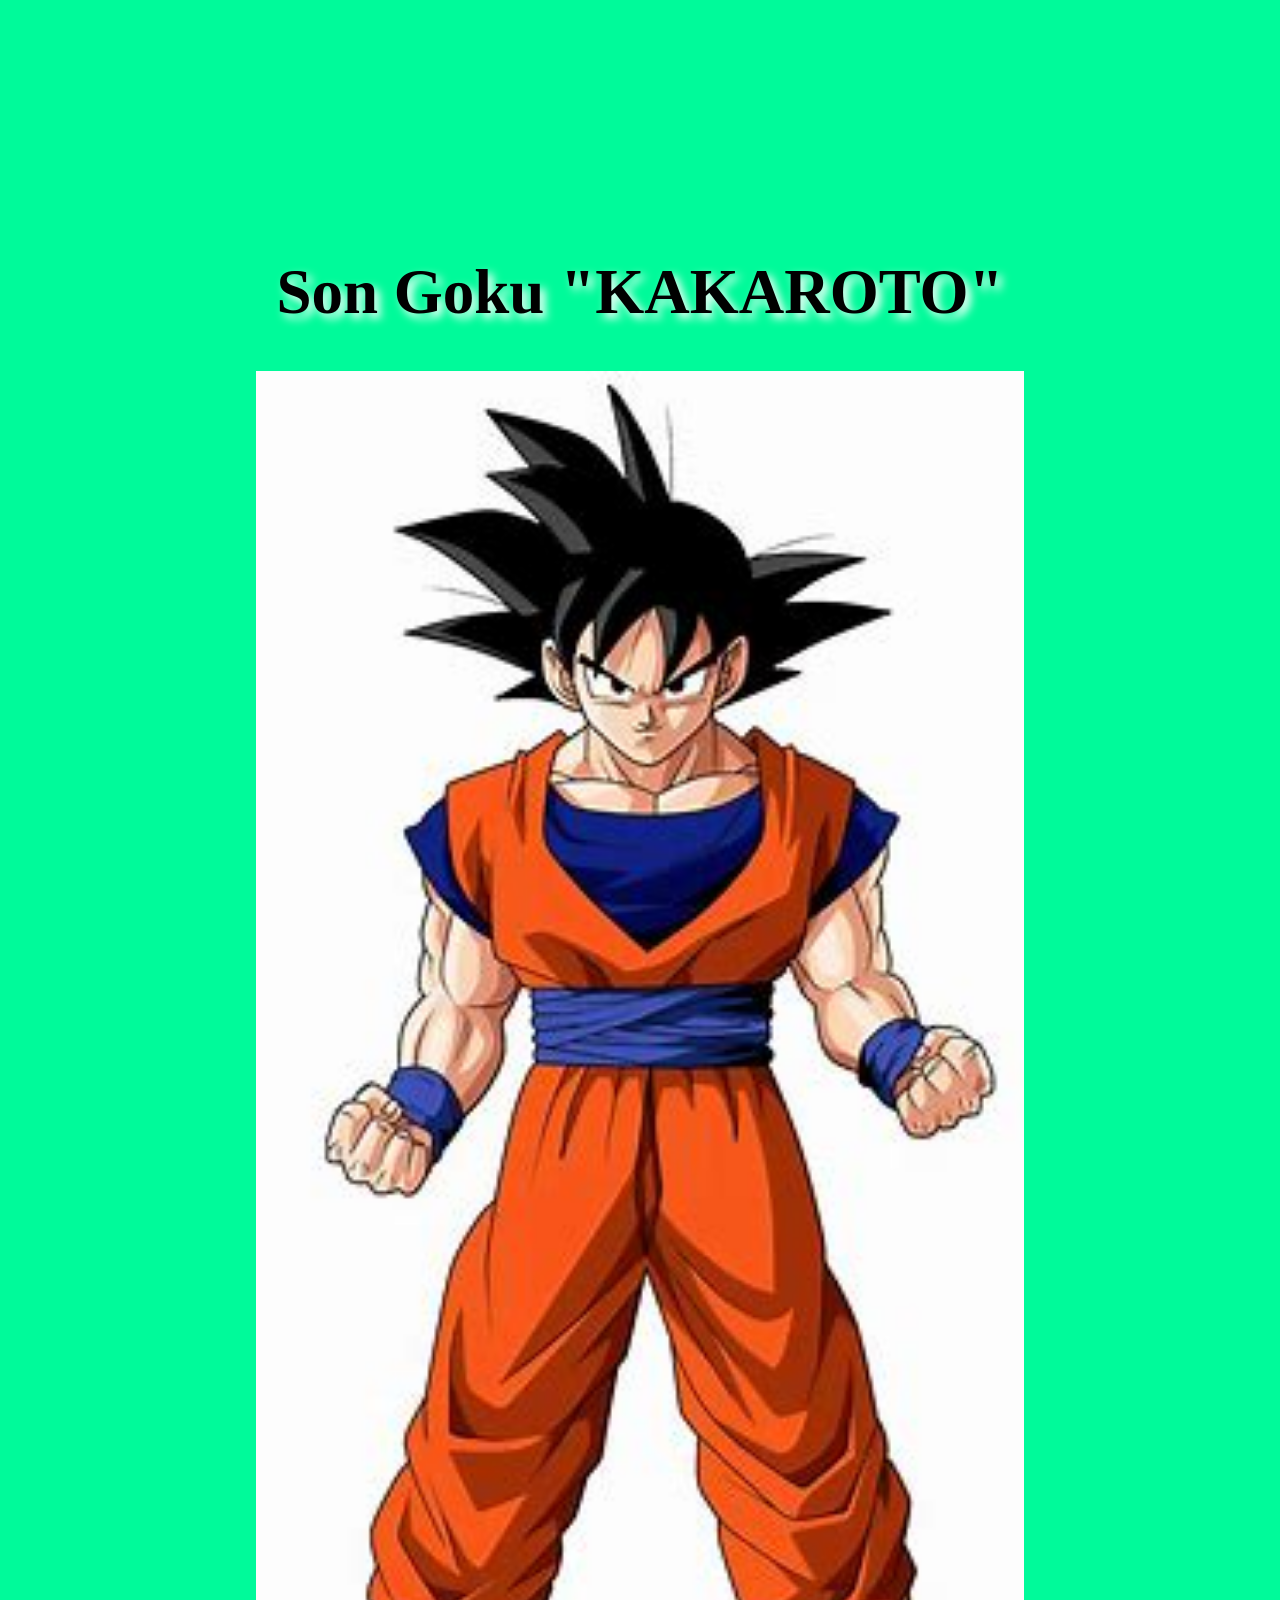
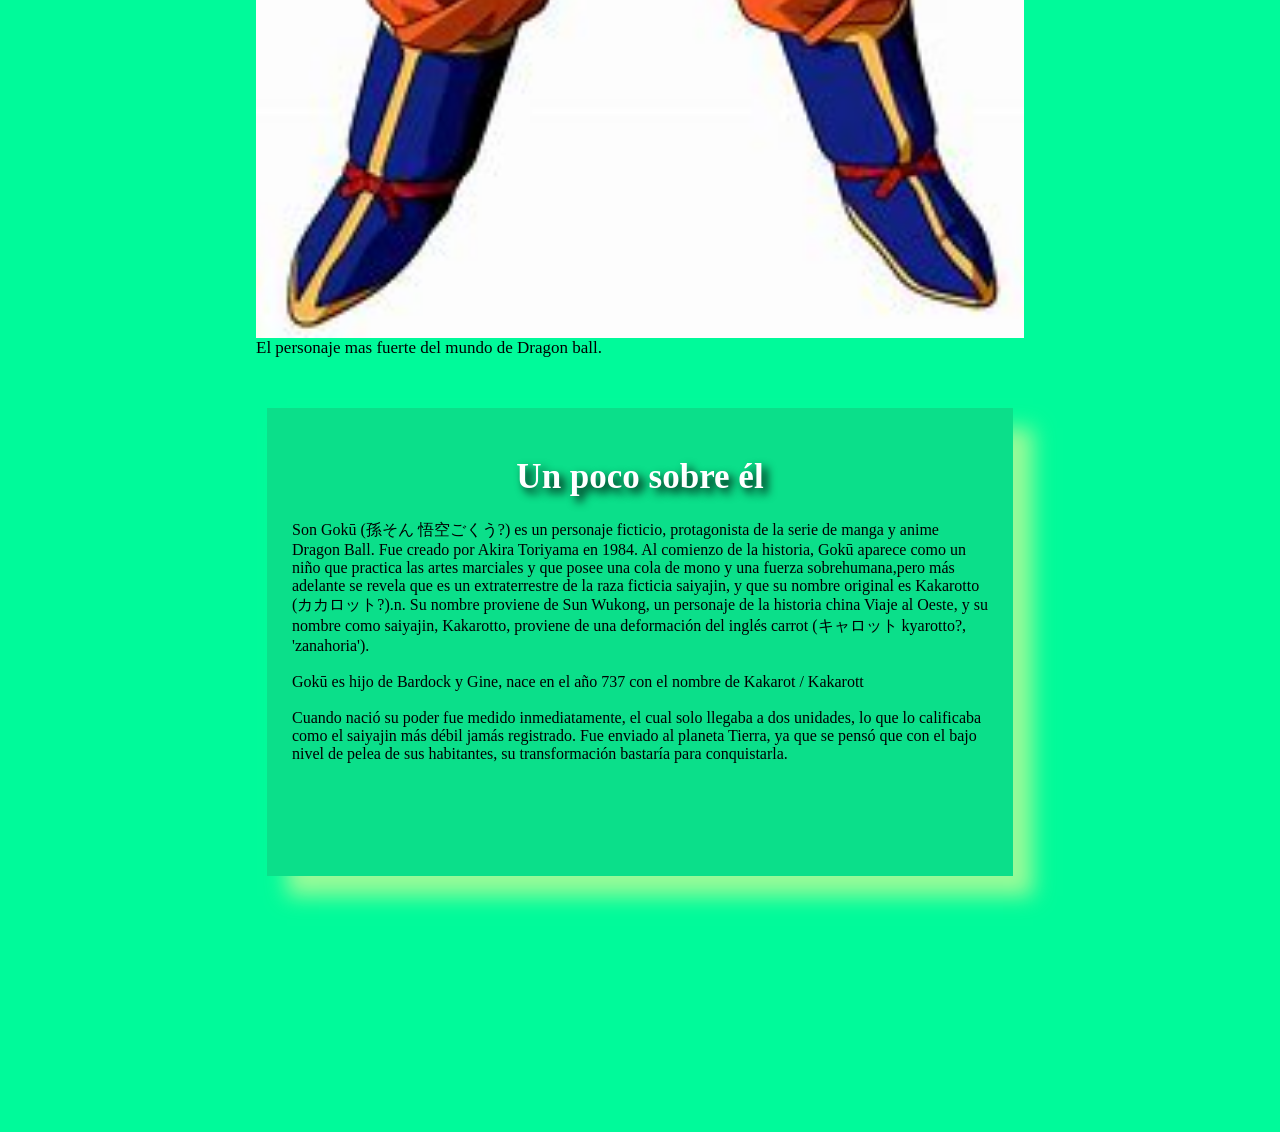
<file: Tarea libre 1 historia/index.html>
<!DOCTYPE html>
<html lang="en">
<head>
    <meta charset="UTF-8">
    <meta http-equiv="X-UA-Compatible" content="IE=edge">
    <meta name="viewport" content="width=device-width, initial-scale=1.0">
    <title>GOKU</title>
    <link rel="stylesheet" href="stilo.css">
</head>
<body>
    <main id="main">
        <h1 id="title">
            Son Goku "KAKAROTO"
        </h1> 
        <div id="img">
            <img src="img.jfif" id="image">
            <small id="caption">
                El personaje mas fuerte del mundo de Dragon ball.
            </small>
        </div>
 
        <div id="tribute-data">
 
            <h1 class="title-APJ">
                Un poco sobre él
            </h1>
<p>
    Son Gokū (孫そん 悟空ごくう?) es un personaje ficticio, protagonista de la serie de manga y anime Dragon Ball. Fue creado por Akira Toriyama en 1984. Al comienzo de la historia, Gokū aparece como un niño que practica las artes marciales y que posee una cola de mono y una fuerza sobrehumana,pero más adelante se revela que es un extraterrestre de la raza ficticia saiyajin, y que su nombre original es Kakarotto (カカロット?).n.​ Su nombre proviene de Sun Wukong, un personaje de la historia china Viaje al Oeste,​ y su nombre como saiyajin, Kakarotto, proviene de una deformación del inglés carrot (キャロット kyarotto?, 'zanahoria').<br><br>
    Gokū es hijo de Bardock y Gine, nace en el año 737 con el nombre de Kakarot / Kakarott<br><br>
    Cuando nació su poder fue medido inmediatamente, el cual solo llegaba a dos unidades, lo que lo calificaba como el saiyajin más débil jamás registrado. Fue enviado al planeta Tierra, ya que se pensó que con el bajo nivel de pelea de sus habitantes, su transformación bastaría para conquistarla.
                <br><br> 
                <br><br><br>
            </p>
 
 
        </div>
    </main>
</body>
</html>
</file>
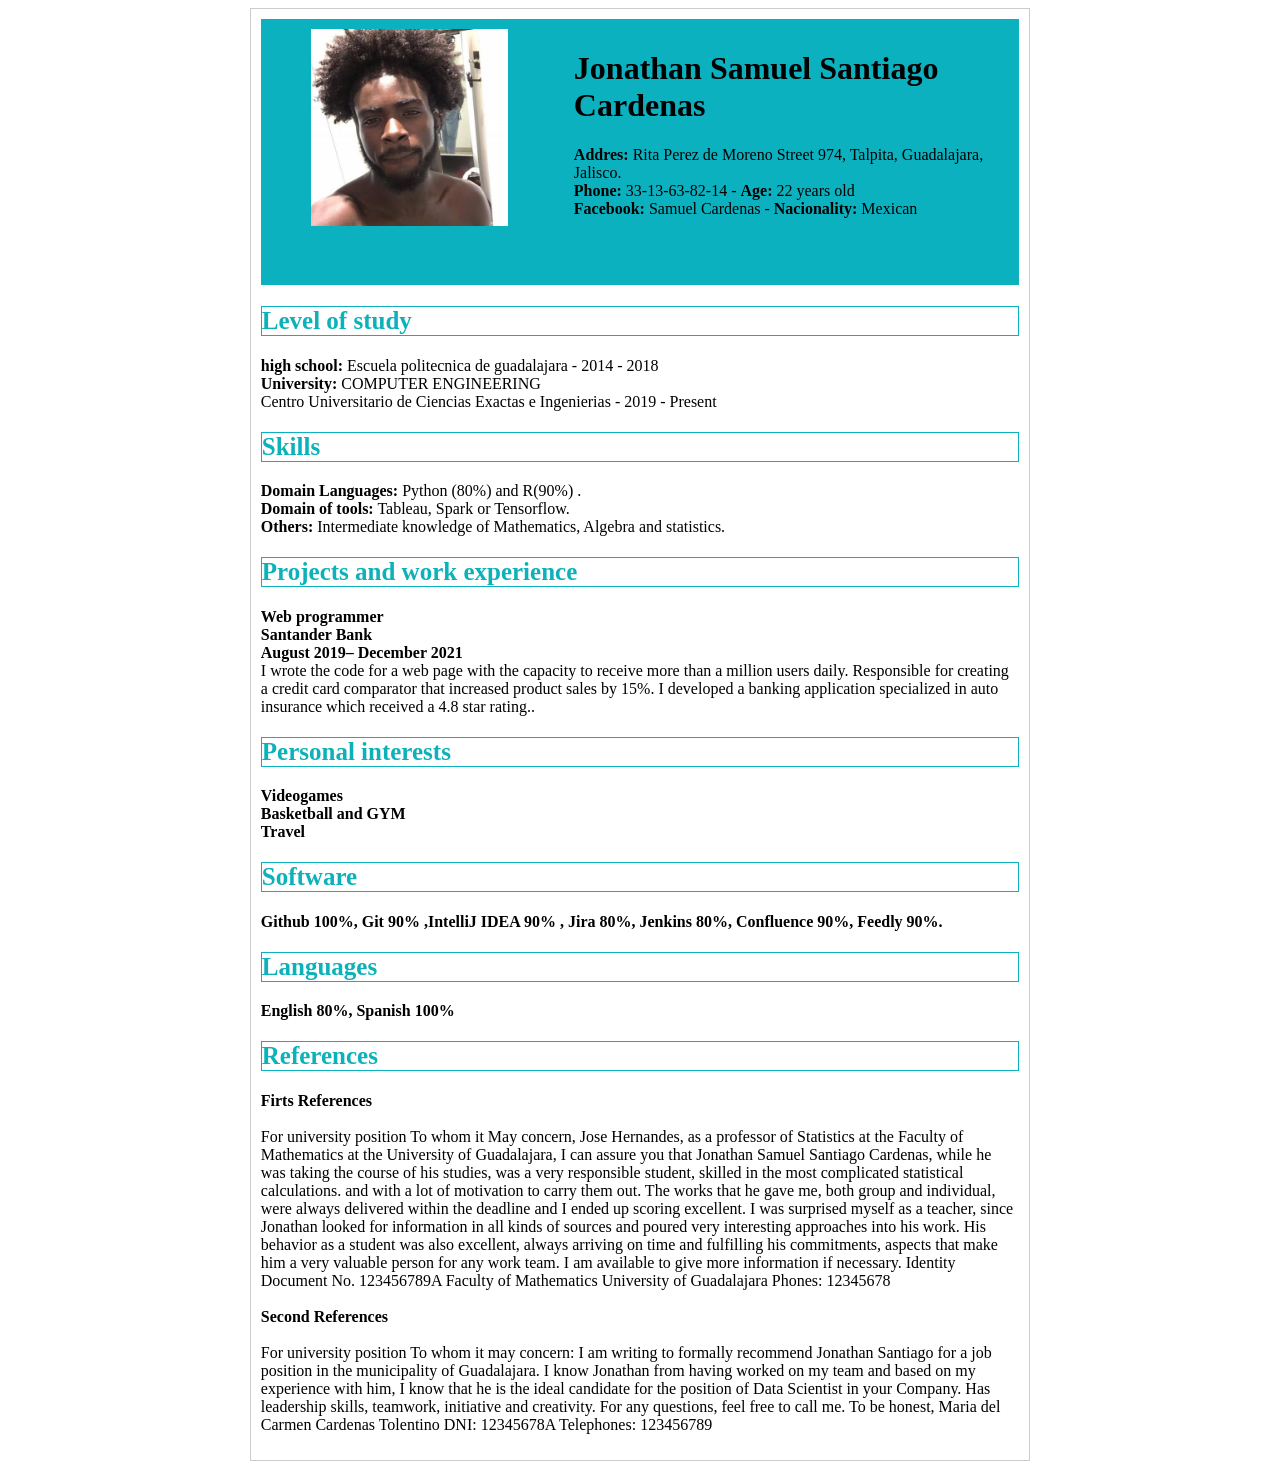
<file: Act1/curriculum.html>
<!DOCTYPE html>
<html lang="es">
<head>
    <meta charset="UTF-8">
    <meta http-equiv="X-UA-Compatible" content="IE=edge">
    <meta name="viewport" content="width=device-width, initial-scale=1.0">
    <title>My CV</title>
    <link rel="stylesheet" href="css/estilos.css">
</head>
<body>
   <div class="contenedor">
       <div class="principal">
           <div class="header">
               <div>
                  <img src="img/foto.jpg">
               </div>
               <div class="name">
                   <h1>Jonathan Samuel Santiago Cardenas</h1>
                   <p><b>Addres:</b> Rita Perez de Moreno Street 974, Talpita, Guadalajara, Jalisco.
                    <br>
                    <b>Phone:</b> 33-13-63-82-14 - <b>Age:</b> 22 years old
                    <br>
                    <b>Facebook:</b> Samuel Cardenas - <b>Nacionality:</b> Mexican
                    </p>     
               </div>
           </div>
       </div>  
       <div class="body">
           <h2 class="title">Level of study </h2>
           <p><b>high school:</b> Escuela politecnica de guadalajara - 2014 - 2018
            <br>
            <b>University:</b> COMPUTER ENGINEERING
            <br>Centro Universitario de Ciencias Exactas e Ingenierias - 2019 - Present
        </p>
       </div>

       <div class="body">
        <h2 class="title">Skills </h2>
        <p><b>Domain Languages:</b> Python (80%) and R(90%) .
         <br>
         <b>Domain of tools:</b> Tableau, Spark or Tensorflow.
         <br>
         <b>Others:</b> Intermediate knowledge of Mathematics, Algebra and statistics.
        </p>
     </div>

     <div class="body">
        <h2 class="title">Projects and work experience </h2>
        <p><b>Web programmer</b>
         <br>
         <b>Santander Bank</b>
         <br>
         <b>August 2019– December 2021</b>
         <br>
            I wrote the code for a web page with the capacity to receive more than a million users daily.
         Responsible for creating a credit card comparator that increased product sales by 15%.
         I developed a banking application specialized in auto insurance which received a 4.8 star rating..
        </p>
     </div>

     <div class="body">
        <h2 class="title">Personal interests</h2>
        <p><b> Videogames</b>
         <br>
         <b>Basketball and GYM</b>
         <br>
         <b>Travel</b>
         
        </p>
     </div>

     <div class="body">
        <h2 class="title">Software</h2>
        <p><b> Github 100%, Git 90% ,IntelliJ IDEA 90% , Jira 80%, Jenkins 80%, Confluence 90%, Feedly 90%.</b>
        </p>
     </div>

     <div class="body">
        <h2 class="title">Languages</h2>
        <p><b> English 80%, Spanish 100%</b>
        </p>
     </div>

     <div class="body">
        <h2 class="title herencia">References</h2>
        <p><b> Firts References</b><br><br>For university position
            To whom it May concern,
            
            Jose Hernandes, as a professor of Statistics at the Faculty of Mathematics at the University of Guadalajara, I can assure you that Jonathan Samuel Santiago Cardenas, while he was taking the course of his studies, was a very responsible student, skilled in the most complicated statistical calculations. and with a lot of motivation to carry them out.
            
            The works that he gave me, both group and individual, were always delivered within the deadline and I ended up scoring excellent. I was surprised myself as a teacher, since Jonathan looked for information in all kinds of sources and poured very interesting approaches into his work.
            
            His behavior as a student was also excellent, always arriving on time and fulfilling his commitments, aspects that make him a very valuable person for any work team.
            
            I am available to give more information if necessary.
            
            Identity Document No. 123456789A
            
            Faculty of Mathematics
            
            University of Guadalajara
            
            Phones: 12345678
            <br><br>
            <b> Second References</b><br><br>For university position
            To whom it may concern:

            I am writing to formally recommend Jonathan Santiago for a job position in the municipality of Guadalajara.

            I know Jonathan from having worked on my team and based on my experience with him, I know that he is the ideal candidate for the position of Data Scientist in your Company. Has leadership skills, teamwork, initiative and creativity.

            For any questions, feel free to call me.

            To be honest,

            Maria del Carmen Cardenas Tolentino

            DNI: 12345678A

            Telephones: 123456789
        </p>
     </div>

   </div> 

</body>
</html>
</file>
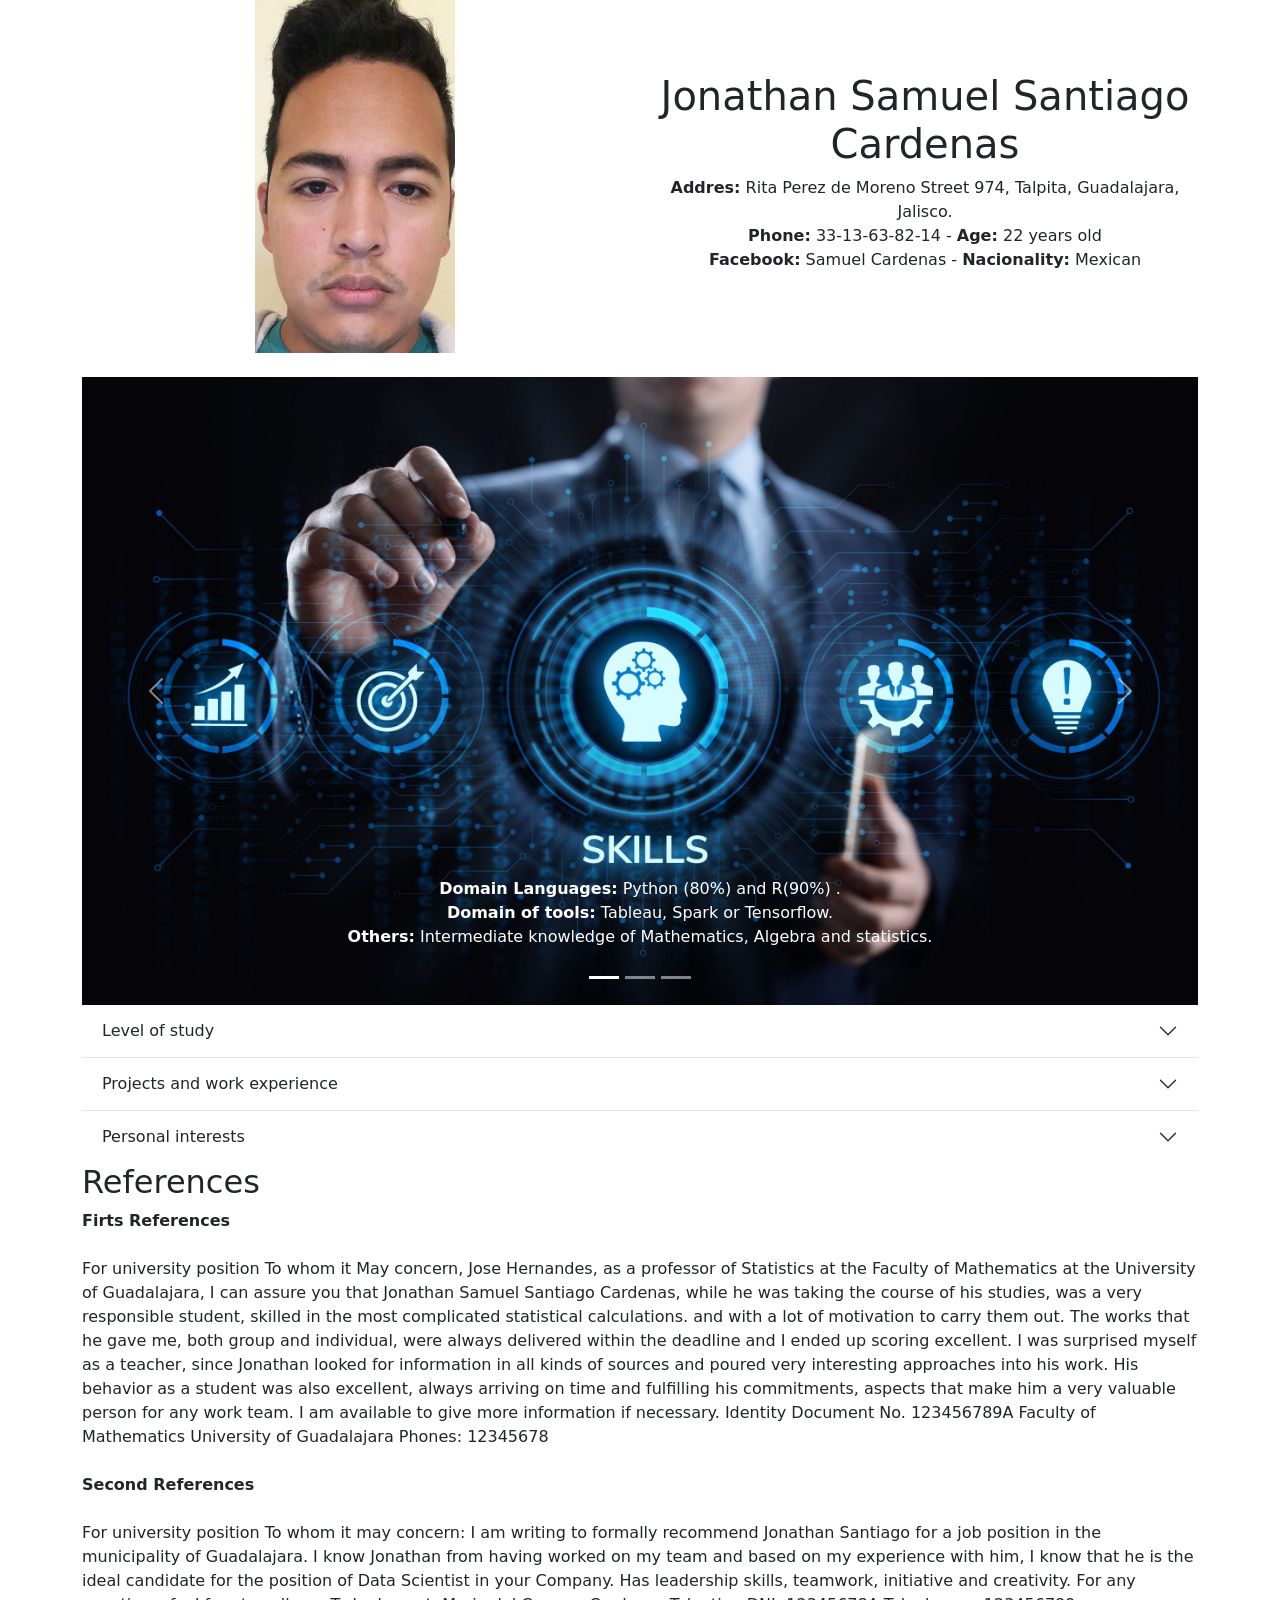
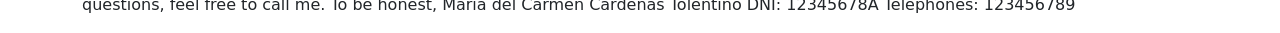
<file: Act2/curriculum.html>
<!doctype html>
<html lang="en">
  <head>
    <!-- Required meta tags -->
    <meta charset="utf-8">
    <meta name="viewport" content="width=device-width, initial-scale=1">

    <!-- Bootstrap CSS -->
    <link href="https://cdn.jsdelivr.net/npm/bootstrap@5.1.3/dist/css/bootstrap.min.css" rel="stylesheet" integrity="sha384-1BmE4kWBq78iYhFldvKuhfTAU6auU8tT94WrHftjDbrCEXSU1oBoqyl2QvZ6jIW3" crossorigin="anonymous">
    <title>My CV</title>
  </head>
  <body style="background-color: white">
    <div class="container">
      <div class="row align-items-start">
        <div class="col">
          <div align="center"><img src="img/foto.jpeg" width="200" height="200"  class="img-fluid" alt="..."><br><br></div>
        </div>
        <div class="col">
          <div align="center">
            <br><br><br>
          <h1>Jonathan Samuel Santiago Cardenas</h1>
                <p>
                  <b>Addres:</b> Rita Perez de Moreno Street 974, Talpita, Guadalajara, Jalisco.
                   <br>
                   <b>Phone:</b> 33-13-63-82-14 - <b>Age:</b> 22 years old
                   <br>
                   <b>Facebook:</b> Samuel Cardenas - <b>Nacionality:</b> Mexican
                   </p> 
                   </div> 
             </div>
             
                   <div id="carouselExampleCaptions" class="carousel slide" data-bs-ride="carousel">
                    <div class="carousel-indicators">
                      <button type="button" data-bs-target="#carouselExampleCaptions" data-bs-slide-to="0" class="active" aria-current="true" aria-label="Slide 1"></button>
                      <button type="button" data-bs-target="#carouselExampleCaptions" data-bs-slide-to="1" aria-label="Slide 2"></button>
                      <button type="button" data-bs-target="#carouselExampleCaptions" data-bs-slide-to="2" aria-label="Slide 3"></button>
                    </div>
                    <div class="carousel-inner">
                      <div class="carousel-item active">
                        <img src="img/skills.jpeg" class="d-block w-100" alt="...">
                        <div class="carousel-caption d-none d-md-block">
                          <p><b>Domain Languages:</b> Python (80%) and R(90%) .
                            <br>
                            <b>Domain of tools:</b> Tableau, Spark or Tensorflow.
                            <br>
                            <b>Others:</b> Intermediate knowledge of Mathematics, Algebra and statistics.
                           </p>
                        </div>
                      </div>
                      <div class="carousel-item">
                        <img src="img/software.jpg" class="d-block w-100" alt="...">
                        <div class="carousel-caption d-none d-md-block">
                          
                          <p><h3> Github 100%, Git 90% ,IntelliJ IDEA 90% , Jira 80%, Jenkins 80%, Confluence 90%, Feedly 90%.</h3>
                          </p>
                        </div>
                      </div>
                      <div class="carousel-item">
                        <img src="img/idiomas.jpg" class="d-block w-100" alt="...">
                        <div class="carousel-caption d-none d-md-block">
                          <h5>Languajes</h5>
                          <p><h4> English 80%, Spanish 100%</h4>
                        </div>
                      </div>
                    </div>
                    <button class="carousel-control-prev" type="button" data-bs-target="#carouselExampleCaptions" data-bs-slide="prev">
                      <span class="carousel-control-prev-icon" aria-hidden="true"></span>
                      <span class="visually-hidden">Previous</span>
                    </button>
                    <button class="carousel-control-next" type="button" data-bs-target="#carouselExampleCaptions" data-bs-slide="next">
                      <span class="carousel-control-next-icon" aria-hidden="true"></span>
                      <span class="visually-hidden">Next</span>
                    </button>
                  </div>
        <div class="accordion accordion-flush" id="accordionFlushExample">
          <div class="accordion-item">
            <h2 class="accordion-header" id="flush-headingOne">
              <button class="accordion-button collapsed" type="button" data-bs-toggle="collapse" data-bs-target="#flush-collapseOne" aria-expanded="false" aria-controls="flush-collapseOne">
                Level of study
              </button>
            </h2>
            <div id="flush-collapseOne" class="accordion-collapse collapse" aria-labelledby="flush-headingOne" data-bs-parent="#accordionFlushExample">
              <div class="accordion-body"><p><b>high school:</b> Escuela politecnica de guadalajara - 2014 - 2018
                <br>
                <b>University:</b> COMPUTER ENGINEERING
                <br>Centro Universitario de Ciencias Exactas e Ingenierias - 2019 - Present
            </p></div>
            </div>
          </div>
          <div class="accordion-item">
            <h2 class="accordion-header" id="flush-headingTwo">
              <button class="accordion-button collapsed" type="button" data-bs-toggle="collapse" data-bs-target="#flush-collapseTwo" aria-expanded="false" aria-controls="flush-collapseTwo">
                Projects and work experience
              </button>
            </h2>
            <div id="flush-collapseTwo" class="accordion-collapse collapse" aria-labelledby="flush-headingTwo" data-bs-parent="#accordionFlushExample">
              <div class="accordion-body"><p><b>Web programmer</b>
                <br>
                <b>Santander Bank</b>
                <br>
                <b>August 2019– December 2021</b>
                <br>
                   I wrote the code for a web page with the capacity to receive more than a million users daily.
                Responsible for creating a credit card comparator that increased product sales by 15%.
                I developed a banking application specialized in auto insurance which received a 4.8 star rating..
               </p></div>
            </div>
          </div>
          <div class="accordion-item">
            <h2 class="accordion-header" id="flush-headingThree">
              <button class="accordion-button collapsed" type="button" data-bs-toggle="collapse" data-bs-target="#flush-collapseThree" aria-expanded="false" aria-controls="flush-collapseThree">
                Personal interests
              </button>
            </h2>
            <div id="flush-collapseThree" class="accordion-collapse collapse" aria-labelledby="flush-headingThree" data-bs-parent="#accordionFlushExample">
              <div class="accordion-body"><p><b> Videogames</b>
                <br>
                <b>Basketball and GYM</b>
                <br>
                <b>Travel</b>
                
               </p></div>
            </div>
          </div>
        </div>  


    <div class="body">
       <h2 class="title herencia">References</h2>
       <p><b> Firts References</b><br><br>For university position
           To whom it May concern,
           
           Jose Hernandes, as a professor of Statistics at the Faculty of Mathematics at the University of Guadalajara, I can assure you that Jonathan Samuel Santiago Cardenas, while he was taking the course of his studies, was a very responsible student, skilled in the most complicated statistical calculations. and with a lot of motivation to carry them out.
           
           The works that he gave me, both group and individual, were always delivered within the deadline and I ended up scoring excellent. I was surprised myself as a teacher, since Jonathan looked for information in all kinds of sources and poured very interesting approaches into his work.
           
           His behavior as a student was also excellent, always arriving on time and fulfilling his commitments, aspects that make him a very valuable person for any work team.
           
           I am available to give more information if necessary.
           
           Identity Document No. 123456789A
           
           Faculty of Mathematics
           
           University of Guadalajara
           
           Phones: 12345678
           <br><br>
           <b> Second References</b><br><br>For university position
           To whom it may concern:

           I am writing to formally recommend Jonathan Santiago for a job position in the municipality of Guadalajara.

           I know Jonathan from having worked on my team and based on my experience with him, I know that he is the ideal candidate for the position of Data Scientist in your Company. Has leadership skills, teamwork, initiative and creativity.

           For any questions, feel free to call me.

           To be honest,

           Maria del Carmen Cardenas Tolentino

           DNI: 12345678A

           Telephones: 123456789
       </p>
    </div>

  </div> 

    <!-- Option 1: Bootstrap Bundle with Popper -->
    <script src="https://cdn.jsdelivr.net/npm/bootstrap@5.1.3/dist/js/bootstrap.bundle.min.js" integrity="sha384-ka7Sk0Gln4gmtz2MlQnikT1wXgYsOg+OMhuP+IlRH9sENBO0LRn5q+8nbTov4+1p" crossorigin="anonymous"></script>


  </body>
</html>
</file>
<file: Tarea libre 1 historia/stilo.css>
body {
            background-color: #00FA9A;
            margin: 20%;
        }
        #title {
            text-align: center;
            text-shadow: 5px 5px 10px white;
            font-size: 7vh;
        }
 
        img {
            display:flex;
            width: 100%;
        }
        #caption {
            font-size: 17px;
            font-family: Gill Sans;
            color: black;
        }
        div#tribute-data {
            background-color: rgb(46, 139, 87, 0.25);
            box-shadow: 20px 20px 20px #98FB98;
            font-family: Georgia;
            padding: 25px 25px;
            margin: 11px;
            margin-top: 50px;
        }
        h1.title-APJ {
            font-size: 35px;
            color: white;
            text-align: center;
            text-shadow: 5px 5px 10px black;
        }
 
        #tribute-link {
            text-decoration: none;
            color: black;
        }
</file>
<file: Act1/css/estilos.css>
:root {
    --main-bg-color: rgba(255, 255, 255, 255);
  }
body{
    display: flex;
}

img {
 max-width: 80%;
 max-height: 80%;
 margin-left: 40px;
}
.contenedor{
    border: 1px solid#ccc;
    margin: 0 auto;
    width: 60%;
    background-color: var(--main-bg-color);
    padding: 10px;
    
}

.principal{
    background: #0cb1bf;
    padding: 10px;   
}

.header{
    display: flex;
}

.name{
    
    width: 100%;
}

.title{
    border: 1px solid #0cb1bf;
    color: #0cb1ba;
    font-size: 25px;

}
</file>
